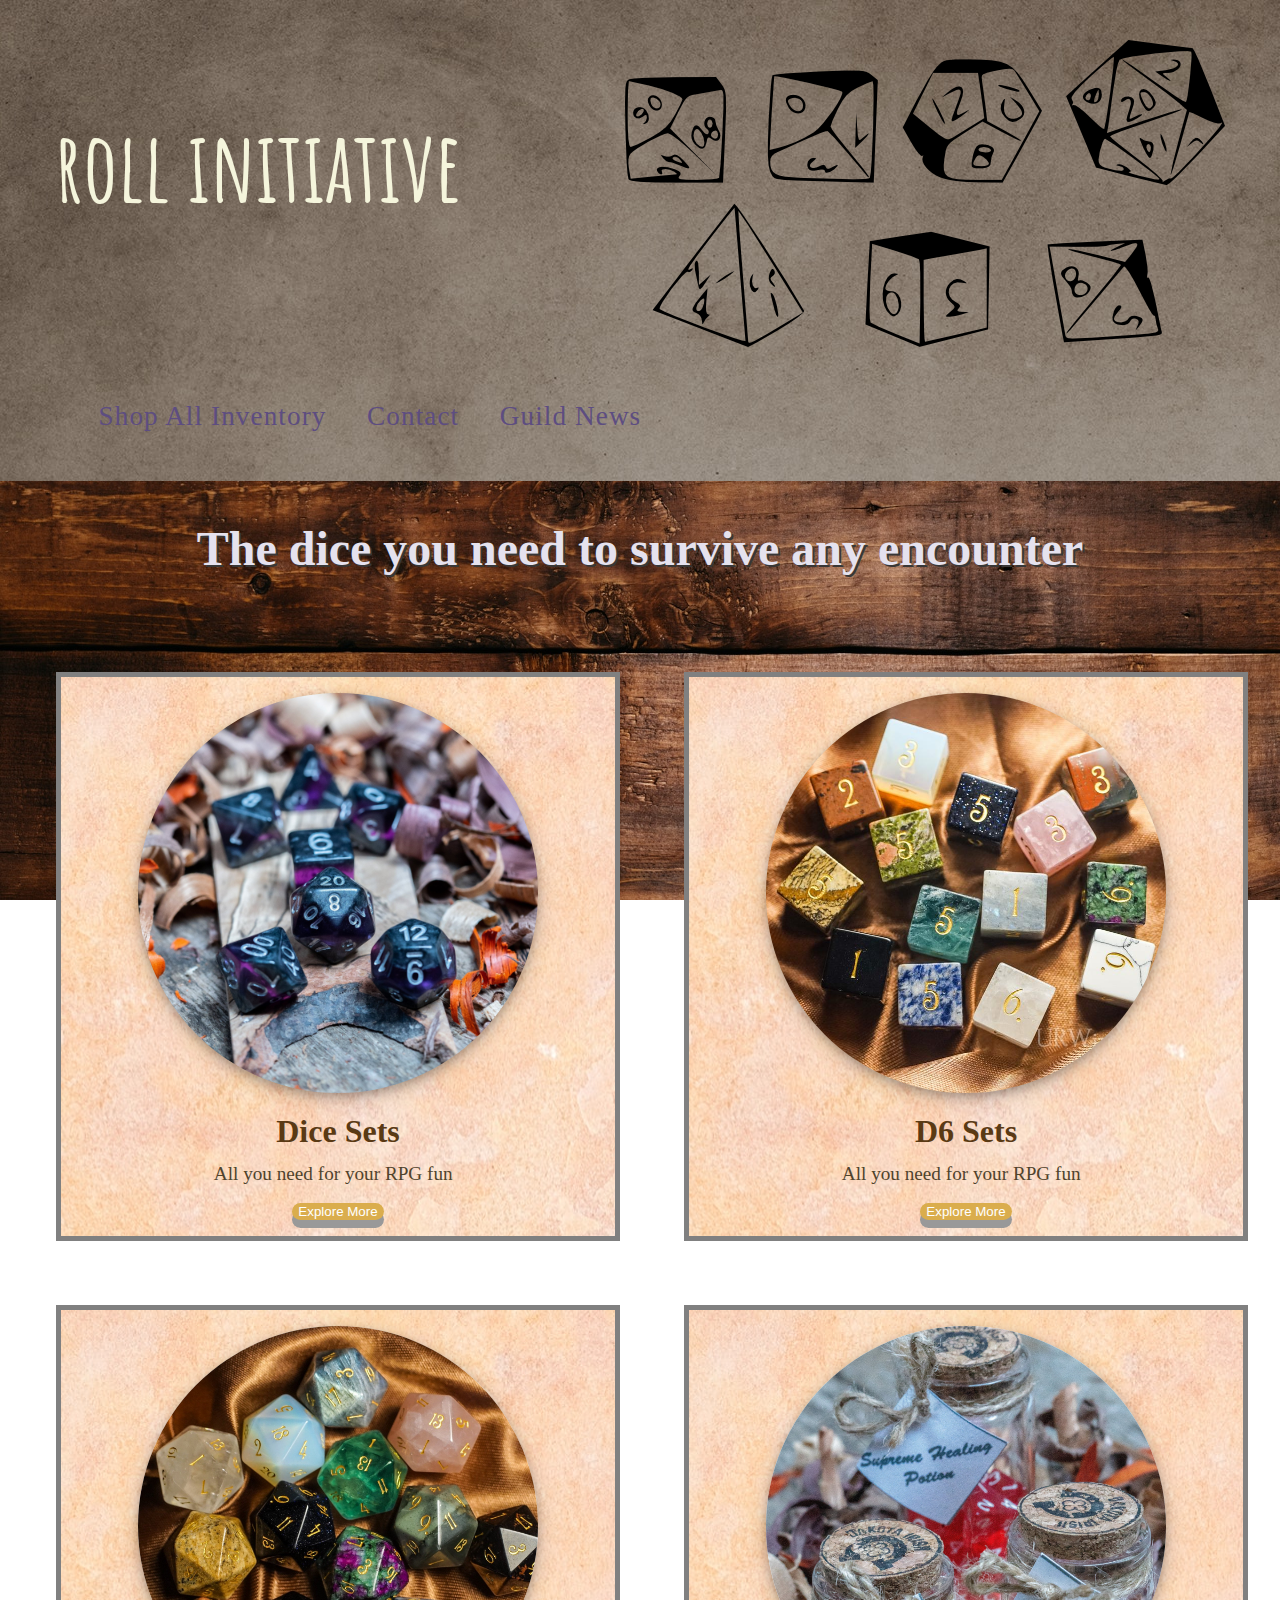
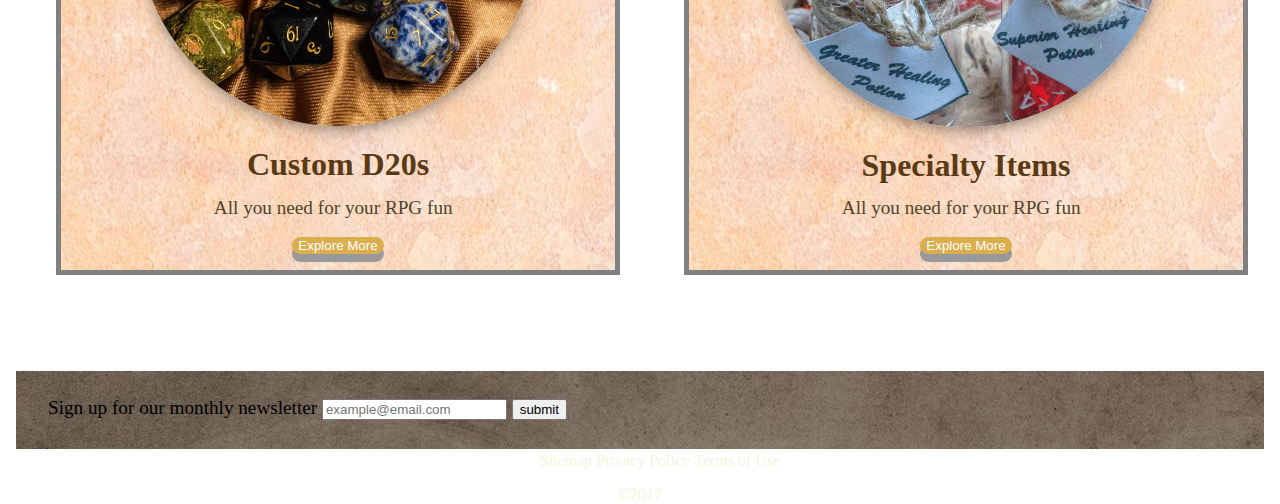
<file: index.html>
<!DOCTYPE html>
<html lang="en">
<head>
        <link href="https://fonts.googleapis.com/css?family=Amatic+SC&display=swap" rel="stylesheet">
    <meta charset="UTF-8">
    <meta name="viewport" content="width=device-width, initial-scale=1.0">
    <meta http-equiv="X-UA-Compatible" content="ie=edge">
    <title>roll initiative</title>
    <link rel="stylesheet" href="main.css">
    
</head>
<body>
    <header>
        <div class="contentWrapper">
        <div id="titlepage">
            <h1>roll initiative </h1>      
       <img src="Assets/symbol.jpg">
    </div> 
       <nav id="navbar">
            <ul>
                <li><a href="#"> Shop All Inventory </a></li>
                <li><a href="#"> Contact </a></li>
                <li><a href="#"> Guild News </a></li>
            </ul>
        </nav>
    </header>
    
        <div id="title">
            <h2>The dice you need to survive any encounter</h2>
        </div>
        
    <section class="main">
        <!-- Main section -->

        <!-- 4 dice options -->

        <div class="grid">

        <div class="panel">
            <img src="Assets/diceset.jpg">
            <h2>Dice Sets</h2>
            <p>All you need for your RPG fun</p>
            <button>Explore More</button>
        </div>

        <div class="panel">
                <img src="Assets/d6.jpg">
                <h2>D6 Sets</h2>
                <p>All you need for your RPG fun</p>
                <button>Explore More</button>
            </div>

        <div class="panel">
                    <img src="Assets/20D.jpg">
                    <h2>Custom D20s</h2>
                    <p>All you need for your RPG fun</p>
                    <button>Explore More</button>
                </div>

        <div class="panel">
                    <img src="Assets/potion.jpg">
                    <h2>Specialty Items</h2>
                    <p>All you need for your RPG fun</p>
                    <button>Explore More</button>
            </div>           
         </div>
    </section>
    <div class="clear">
    </div>
    
    <footer>
        <!-- Legal items, newsletter submit box -->
        <div id="signup">
            <p>Sign up for our monthly newsletter 
            <input placeholder="example@email.com"> 
       <button>submit</button>
    </p> 
        <ul id="menuFooter">
            <li><a href="#">Sitemap</a></li>
            <li><a href="#">Privacy Policy</a></li>
            <li><a href="#">Terms of Use</a></li>
        </ul>
       </div>  
 <span>&copy;2017 </span>
    </footer>
    
</body>
</html>
</file>
<file: main.css>
/* Common Elements */
body {
    background: url(Assets/background2.jfif) no-repeat fixed top center;
    padding: 0;
    margin: 0;
    -webkit-background-size: 100% 100%;
    -moz-background-size: 100% 100%;
    background-size: 100% 100%;
    -o-background-size: 100% 100%;
    color: beige;
    top: 0;

}


p {
    font-size: 1.2em;
    line-height: 1.4em;
    color: #50432c;
    padding: 0px;
    margin: 0px 0.5em 0.75em 0px;
}


.contentWrapper {
        margin: 0 auto;
        max-width: 1170px;
        padding: 0 3.0em;
    }
                                                     /* Header */


header{
    margin: 0 0 2.0em;
    padding: 2.5em 0 0.5em;
    background: url("Assets/headerbackground.jfif");
    width: 100%;
}

#titlepage {
    font-family: 'Amatic SC', cursive;
        display: grid;
        grid-template-columns: 1fr 1fr;
        grid-template-rows: 1fr;
}

h1 {
    font-family: 'Amatic SC', cursive;
    font-size: 6.0em;

}

.panel h2 {
    color: #5a3a14;
    font-size: 2em;
    padding: 0px;
    margin: 0.5em 0 0.35em 0;
}

                                                           /* Nav bar */
#navbar {
    color:black;
    font-size: 1.7em;
    letter-spacing: 0.04em;
    padding: 1.0em 1.0em 0.5em;
    margin: 1.0em 0 ;
}
#navbar ul {
    margin: 0;
    padding: 0;
    list-style: none;
}
#navbar li {
    display: inline-block;
    margin: 0;
}
nav li a, nav li a:visited {
    text-decoration: none;
    color: rgb(93, 77, 129);
    padding: 0.3em 0.6em;
}
nav li a:hover {
    color: #C64322;
    background-color: rgba(252,251,243,0.75);
}


                                                             /* Main Section */
#title  {
    color: rgb(229, 226, 238);
    text-align: center;
    font-size: 2em;
    margin: 0;
    padding: 0;
    text-shadow: 2px 2px rgb(56, 55, 55);
    

}
.main {
    margin: 0 0 2.0em;
    padding:  1.5em  0 2.0em 1.5em;

}
.panel {
    padding: 1em;
    border: solid grey thick;
    margin: 2em;
    text-align: center;
    background: url(Assets/panelbackground.jfif);
}
.panel button {
    display:inline-block;
    cursor: pointer;
    text-align: center;
    text-decoration: none;
    color: #fff;
    background-color: rgb(218, 173, 77);
    border: none;
    border-radius: 15px;
    box-shadow: 0 8px #999;
}
.panel button:hover {
    background-color: rgb(136, 104, 36)
}
.panel button:active {
    background-color: rgb(218, 173, 77);
    box-shadow: 0 5px #666;
    transform: translateY(4px);
  }

.grid img {
    width: 25em;
    border-radius: 50%;
    position: relative;
    background-color: white;
    box-shadow: 0 4px 8px 0 rgba(0, 0, 0, 0.2), 0 6px 20px 0 rgba(0, 0, 0, 0.19);
}


.grid {
    display: grid;
    grid-template-columns: 1fr 1fr;
    grid-template-rows: 1fr 1fr;
}


/* footer */
div.clear { 
    clear:both;
    font-size: 1%;
}
footer {
    background: url("Assets/headerbackground.jfif");
    height:30px;
    text-align: center;
    padding: 1.5em 2.0em;
    margin: 1em;
}
footer ul {
    display:inline-block;
    list-style: none;
}
footer li {
    display: inline-block;
}
#signup p{
    text-align: left;
    color: black;
}
#menuFooter a {
    color: beige;
    list-style: none;
    text-decoration: none;
}
#menuFooter a:hover {
    color: #fff;
    text-decoration: underline;
}
</file>
